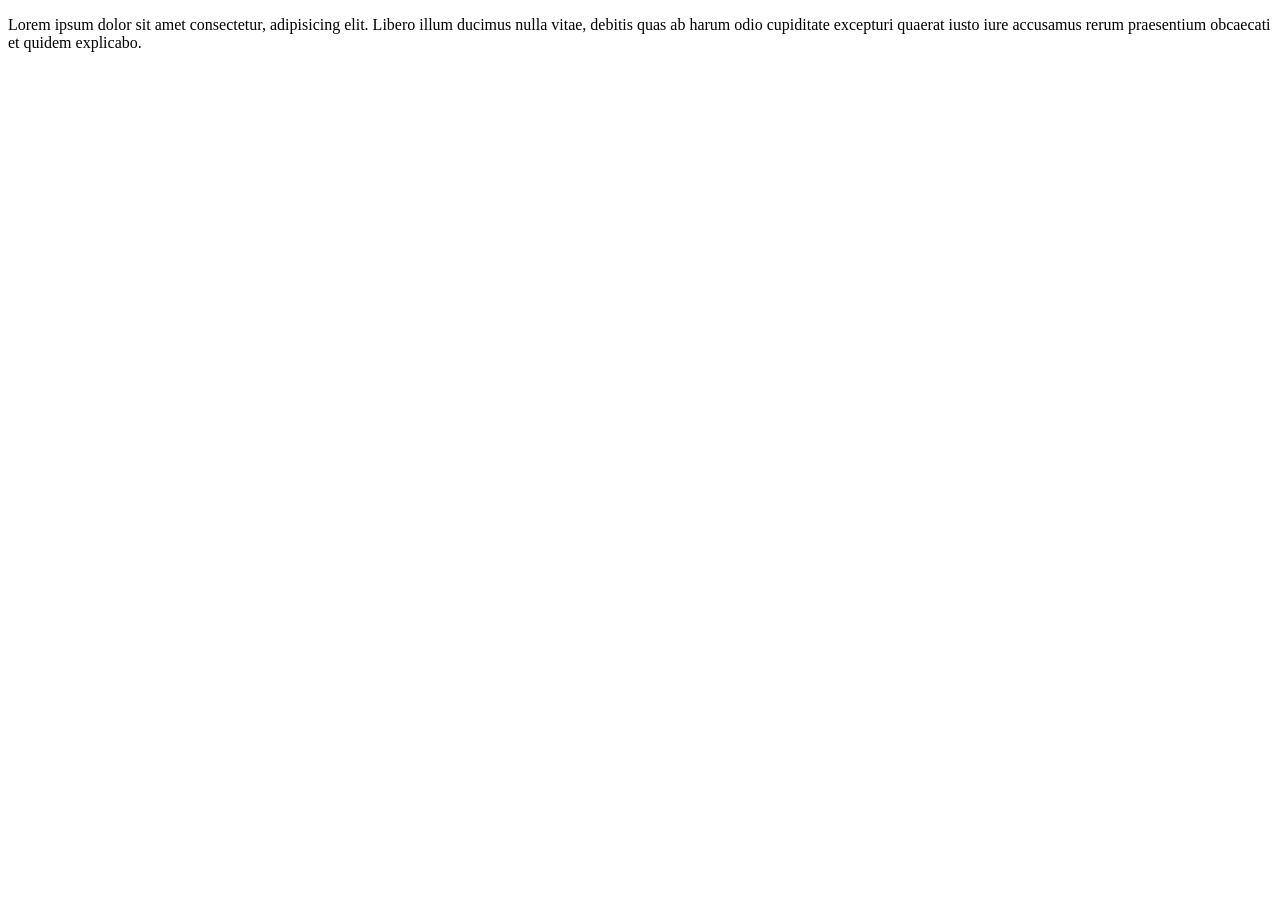
<file: index.html>
<!DOCTYPE html>
<html lang="en">
<head>
    <meta charset="UTF-8">
    <meta name="viewport" content="width=device-width, initial-scale=1.0">
    <title>Document</title>
</head>
<body>
    <p>Lorem ipsum dolor sit amet consectetur, adipisicing elit. Libero illum ducimus nulla vitae, debitis quas ab harum odio cupiditate excepturi quaerat iusto iure accusamus rerum praesentium obcaecati et quidem explicabo.</p>
</body>
</html>
</file>
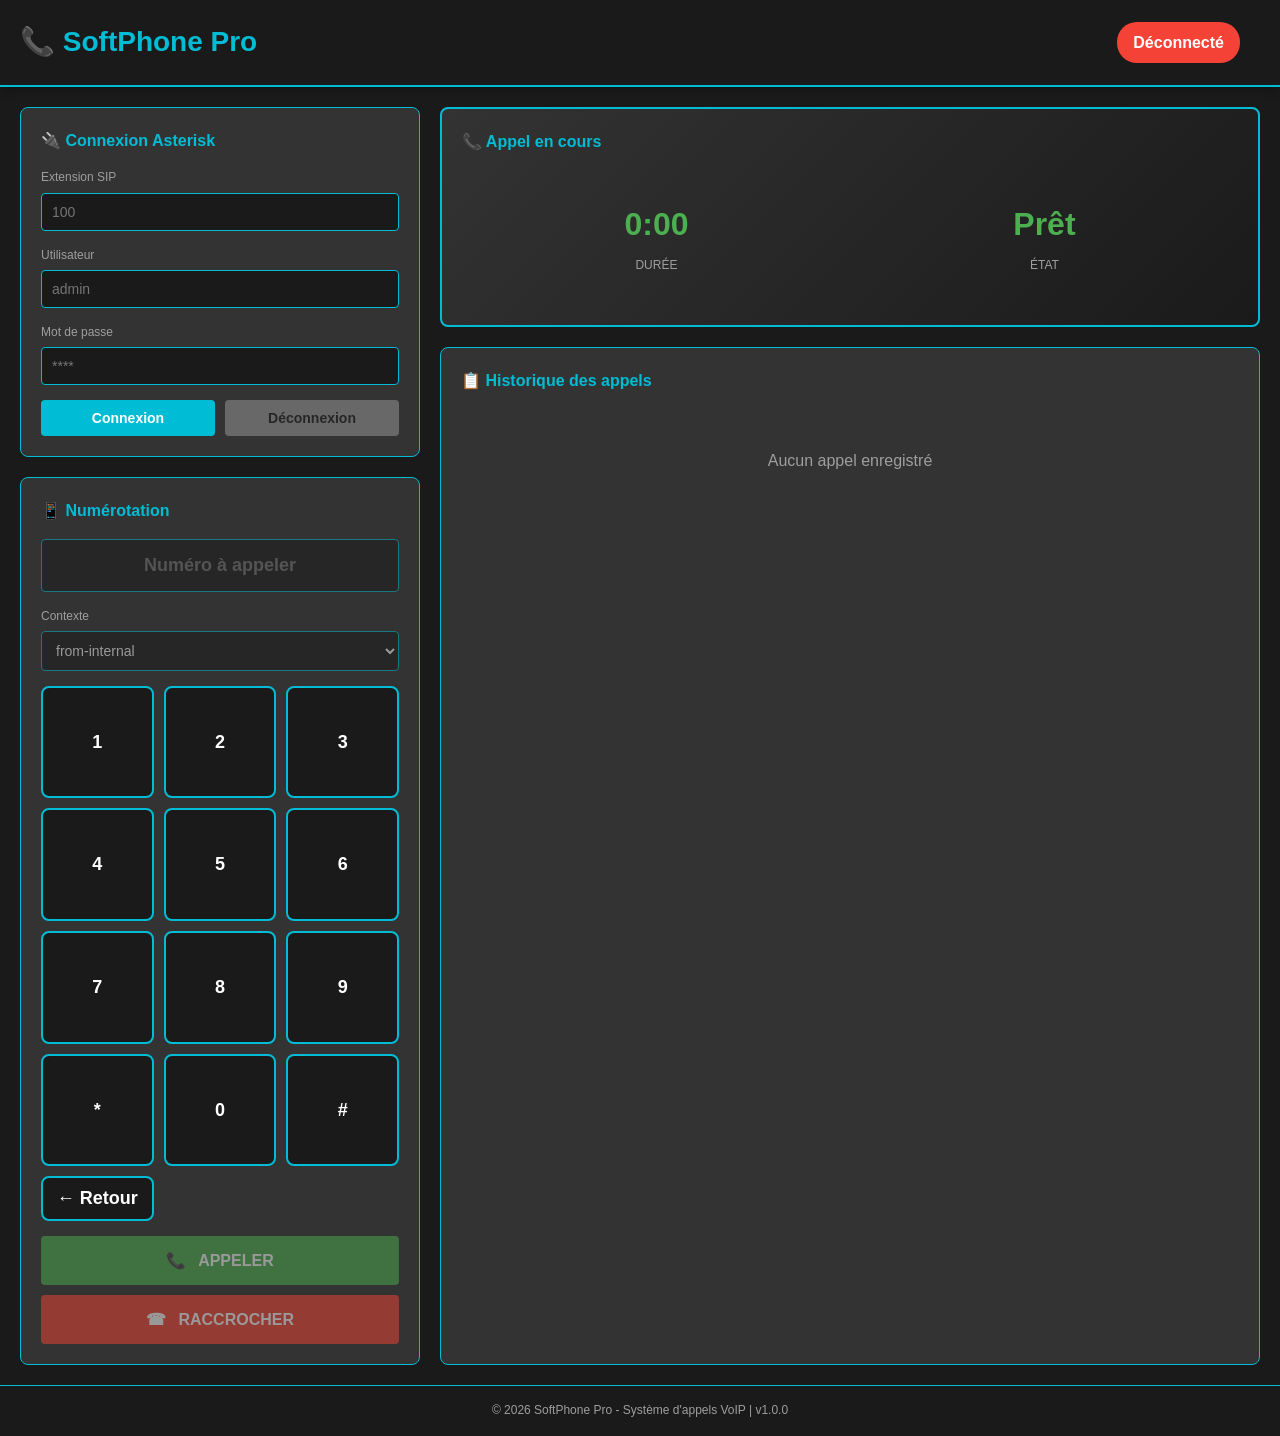
<file: softphone_system/target/classes/static/index.html>
<!DOCTYPE html>
<html lang="fr">
<head>
    <meta charset="UTF-8">
    <meta name="viewport" content="width=device-width, initial-scale=1.0">
    <title>SoftPhone Pro - Système d'appels VoIP</title>
    <link rel="stylesheet" href="css/style.css">
</head>
<body>
    <div class="container">
        <!-- En-tête -->
        <header class="header">
            <div class="header-content">
                <h1>📞 SoftPhone Pro</h1>
                <div class="status-info">
                    <span class="status-badge" id="statusBadge">Déconnecté</span>
                    <span class="user-info" id="userInfo"></span>
                </div>
            </div>
        </header>

        <main class="main-content">
            <!-- Panneau gauche -->
            <aside class="left-panel">
                <!-- Section Connexion -->
                <section class="panel-section">
                    <h2 class="section-title">🔌 Connexion Asterisk</h2>
                    <div class="form-group">
                        <label>Extension SIP</label>
                        <input type="text" id="extension" placeholder="100" class="form-input">
                    </div>
                    <div class="form-group">
                        <label>Utilisateur</label>
                        <input type="text" id="username" placeholder="admin" class="form-input">
                    </div>
                    <div class="form-group">
                        <label>Mot de passe</label>
                        <input type="password" id="password" placeholder="****" class="form-input">
                    </div>
                    <div class="button-group">
                        <button id="connectBtn" class="btn btn-primary">Connexion</button>
                        <button id="disconnectBtn" class="btn btn-secondary" disabled>Déconnexion</button>
                    </div>
                </section>

                <!-- Section Numérotation -->
                <section class="panel-section">
                    <h2 class="section-title">📱 Numérotation</h2>
                    <input type="text" id="phoneNumber" placeholder="Numéro à appeler" 
                           class="phone-input" disabled>
                    
                    <div class="form-group">
                        <label>Contexte</label>
                        <select id="context" class="form-input" disabled>
                            <option value="from-internal">from-internal</option>
                            <option value="from-external">from-external</option>
                            <option value="from-sip">from-sip</option>
                        </select>
                    </div>

                    <!-- Clavier numérique -->
                    <div class="dialpad">
                        <div class="dialpad-row">
                            <button class="dialpad-btn" data-digit="1">1</button>
                            <button class="dialpad-btn" data-digit="2">2</button>
                            <button class="dialpad-btn" data-digit="3">3</button>
                        </div>
                        <div class="dialpad-row">
                            <button class="dialpad-btn" data-digit="4">4</button>
                            <button class="dialpad-btn" data-digit="5">5</button>
                            <button class="dialpad-btn" data-digit="6">6</button>
                        </div>
                        <div class="dialpad-row">
                            <button class="dialpad-btn" data-digit="7">7</button>
                            <button class="dialpad-btn" data-digit="8">8</button>
                            <button class="dialpad-btn" data-digit="9">9</button>
                        </div>
                        <div class="dialpad-row">
                            <button class="dialpad-btn" data-digit="*">*</button>
                            <button class="dialpad-btn" data-digit="0">0</button>
                            <button class="dialpad-btn" data-digit="#">#</button>
                        </div>
                        <div class="dialpad-row full">
                            <button id="backspaceBtn" class="dialpad-btn">← Retour</button>
                        </div>
                    </div>

                    <!-- Boutons d'appel -->
                    <div class="call-buttons">
                        <button id="callBtn" class="btn btn-success btn-large" disabled>
                            <span class="btn-icon">📞</span> APPELER
                        </button>
                        <button id="hangupBtn" class="btn btn-danger btn-large" disabled>
                            <span class="btn-icon">☎</span> RACCROCHER
                        </button>
                    </div>
                </section>
            </aside>

            <!-- Panneau droit -->
            <section class="right-panel">
                <!-- Infos d'appel en cours -->
                <div class="call-info-panel">
                    <h2 class="section-title">📞 Appel en cours</h2>
                    <div class="call-info-content">
                        <div class="call-duration">
                            <span class="duration-value" id="callDuration">0:00</span>
                            <span class="duration-label">Durée</span>
                        </div>
                        <div class="call-status">
                            <span class="status-value" id="callStatus">Prêt</span>
                            <span class="status-label">État</span>
                        </div>
                    </div>
                </div>

                <!-- Historique des appels -->
                <div class="history-panel">
                    <h2 class="section-title">📋 Historique des appels</h2>
                    <div class="history-list" id="historyList">
                        <p class="empty-message">Aucun appel enregistré</p>
                    </div>
                </div>
            </section>
        </main>

        <!-- Pied de page -->
        <footer class="footer">
            <p>© 2026 SoftPhone Pro - Système d'appels VoIP | v1.0.0</p>
        </footer>
    </div>

    <script src="js/app.js"></script>
</body>
</html>
</file>
<file: softphone_system/target/classes/static/css/style.css>
/* Variables de couleur */
:root {
    --primary: #00BCD4;
    --primary-dark: #0097A7;
    --success: #4CAF50;
    --danger: #f44336;
    --warning: #FF9800;
    --bg-dark: #1a1a1a;
    --bg-light: #2a2a2a;
    --bg-lighter: #333333;
    --text-primary: #FFFFFF;
    --text-secondary: #9E9E9E;
    --border-color: #00BCD4;
}

* {
    margin: 0;
    padding: 0;
    box-sizing: border-box;
}

body {
    font-family: 'Segoe UI', Arial, sans-serif;
    background-color: var(--bg-dark);
    color: var(--text-primary);
    line-height: 1.6;
}

.container {
    display: flex;
    flex-direction: column;
    min-height: 100vh;
}

/* En-tête */
.header {
    background-color: var(--bg-dark);
    border-bottom: 2px solid var(--primary);
    padding: 20px;
    box-shadow: 0 2px 10px rgba(0, 0, 0, 0.3);
}

.header-content {
    max-width: 1400px;
    margin: 0 auto;
    display: flex;
    justify-content: space-between;
    align-items: center;
}

.header h1 {
    font-size: 28px;
    font-weight: bold;
    color: var(--primary);
}

.status-info {
    display: flex;
    gap: 20px;
    align-items: center;
}

.status-badge {
    padding: 8px 16px;
    border-radius: 20px;
    font-weight: bold;
    background-color: var(--danger);
    color: white;
}

.status-badge.connected {
    background-color: var(--success);
}

.user-info {
    color: var(--text-secondary);
    font-size: 14px;
}

/* Contenu principal */
.main-content {
    flex: 1;
    display: flex;
    max-width: 1400px;
    margin: 20px auto;
    gap: 20px;
    width: 100%;
    padding: 0 20px;
}

/* Panneaux */
.left-panel {
    width: 400px;
    display: flex;
    flex-direction: column;
    gap: 20px;
}

.right-panel {
    flex: 1;
    display: flex;
    flex-direction: column;
    gap: 20px;
}

.panel-section, .call-info-panel, .history-panel {
    background-color: var(--bg-lighter);
    border: 1px solid var(--primary);
    border-radius: 8px;
    padding: 20px;
}

.section-title {
    font-size: 16px;
    font-weight: bold;
    color: var(--primary);
    margin-bottom: 15px;
    display: flex;
    align-items: center;
    gap: 8px;
}

/* Formulaires */
.form-group {
    margin-bottom: 15px;
}

.form-group label {
    display: block;
    margin-bottom: 5px;
    font-size: 12px;
    color: var(--text-secondary);
    font-weight: 500;
}

.form-input, .phone-input {
    width: 100%;
    padding: 10px;
    background-color: var(--bg-dark);
    border: 1px solid var(--primary);
    border-radius: 4px;
    color: var(--text-primary);
    font-size: 14px;
    transition: all 0.3s;
}

.form-input:focus, .phone-input:focus {
    outline: none;
    border-color: #FF4081;
    box-shadow: 0 0 10px rgba(0, 188, 212, 0.3);
}

.form-input:disabled, .phone-input:disabled {
    opacity: 0.5;
    cursor: not-allowed;
}

.phone-input {
    font-size: 18px;
    text-align: center;
    font-weight: bold;
    padding: 15px;
    margin-bottom: 15px;
}

/* Boutons */
.button-group {
    display: flex;
    gap: 10px;
    margin-top: 15px;
}

.btn {
    padding: 10px 20px;
    border: none;
    border-radius: 4px;
    cursor: pointer;
    font-weight: bold;
    transition: all 0.3s;
    font-size: 14px;
}

.btn:hover:not(:disabled) {
    transform: translateY(-2px);
    box-shadow: 0 4px 12px rgba(0, 0, 0, 0.3);
}

.btn:disabled {
    opacity: 0.5;
    cursor: not-allowed;
}

.btn-primary {
    background-color: var(--primary);
    color: white;
    flex: 1;
}

.btn-secondary {
    background-color: var(--text-secondary);
    color: var(--bg-dark);
    flex: 1;
}

.btn-success {
    background-color: var(--success);
    color: white;
}

.btn-danger {
    background-color: var(--danger);
    color: white;
}

.btn-large {
    padding: 15px;
    font-size: 16px;
    width: 100%;
}

.btn-icon {
    margin-right: 8px;
}

.call-buttons {
    display: flex;
    flex-direction: column;
    gap: 10px;
    margin-top: 15px;
}

/* Clavier numérique */
.dialpad {
    display: grid;
    grid-template-columns: repeat(3, 1fr);
    gap: 10px;
    margin: 15px 0;
}

.dialpad-row {
    display: contents;
}

.dialpad-row.full {
    grid-column: 1 / -1;
}

.dialpad-btn {
    aspect-ratio: 1;
    background-color: var(--bg-dark);
    border: 2px solid var(--primary);
    color: var(--text-primary);
    border-radius: 8px;
    font-size: 18px;
    font-weight: bold;
    cursor: pointer;
    transition: all 0.2s;
}

.dialpad-btn:hover {
    background-color: var(--primary);
    color: var(--bg-dark);
    transform: scale(1.05);
}

.dialpad-btn:active {
    transform: scale(0.95);
}

.dialpad-row.full .dialpad-btn {
    width: 100%;
    aspect-ratio: auto;
    padding: 10px;
}

/* Infos d'appel */
.call-info-panel {
    background: linear-gradient(135deg, var(--bg-lighter), #1a1a1a);
    border: 2px solid var(--primary);
}

.call-info-content {
    display: flex;
    justify-content: space-around;
    align-items: center;
    padding: 30px 20px;
    gap: 40px;
}

.call-duration, .call-status {
    text-align: center;
}

.duration-value, .status-value {
    display: block;
    font-size: 32px;
    font-weight: bold;
    color: var(--success);
    margin-bottom: 5px;
}

.duration-label, .status-label {
    display: block;
    font-size: 12px;
    color: var(--text-secondary);
    text-transform: uppercase;
}

/* Historique */
.history-panel {
    flex: 1;
    overflow: hidden;
    display: flex;
    flex-direction: column;
}

.history-list {
    flex: 1;
    overflow-y: auto;
}

.history-item {
    display: flex;
    justify-content: space-between;
    align-items: center;
    padding: 12px;
    background-color: var(--bg-dark);
    border: 1px solid var(--border-color);
    border-radius: 4px;
    margin-bottom: 10px;
    transition: all 0.2s;
}

.history-item:hover {
    background-color: rgba(0, 188, 212, 0.1);
    border-color: #FF4081;
}

.history-item-phone {
    font-weight: bold;
    color: var(--primary);
}

.history-item-type {
    font-size: 12px;
    color: var(--text-secondary);
}

.history-item-time {
    font-size: 12px;
    color: var(--text-secondary);
}

.empty-message {
    text-align: center;
    color: var(--text-secondary);
    padding: 40px 20px;
}

/* Pied de page */
.footer {
    background-color: var(--bg-dark);
    border-top: 1px solid var(--primary);
    padding: 15px;
    text-align: center;
    color: var(--text-secondary);
    font-size: 12px;
    margin-top: auto;
}

/* Responsive */
@media (max-width: 1024px) {
    .main-content {
        flex-direction: column;
    }

    .left-panel {
        width: 100%;
    }

    .right-panel {
        width: 100%;
    }
}

@media (max-width: 600px) {
    .header-content {
        flex-direction: column;
        text-align: center;
    }

    .main-content {
        padding: 0 10px;
    }

    .dialpad {
        grid-template-columns: repeat(3, 1fr);
    }

    .call-info-content {
        flex-direction: column;
        gap: 20px;
    }
}
</file>
